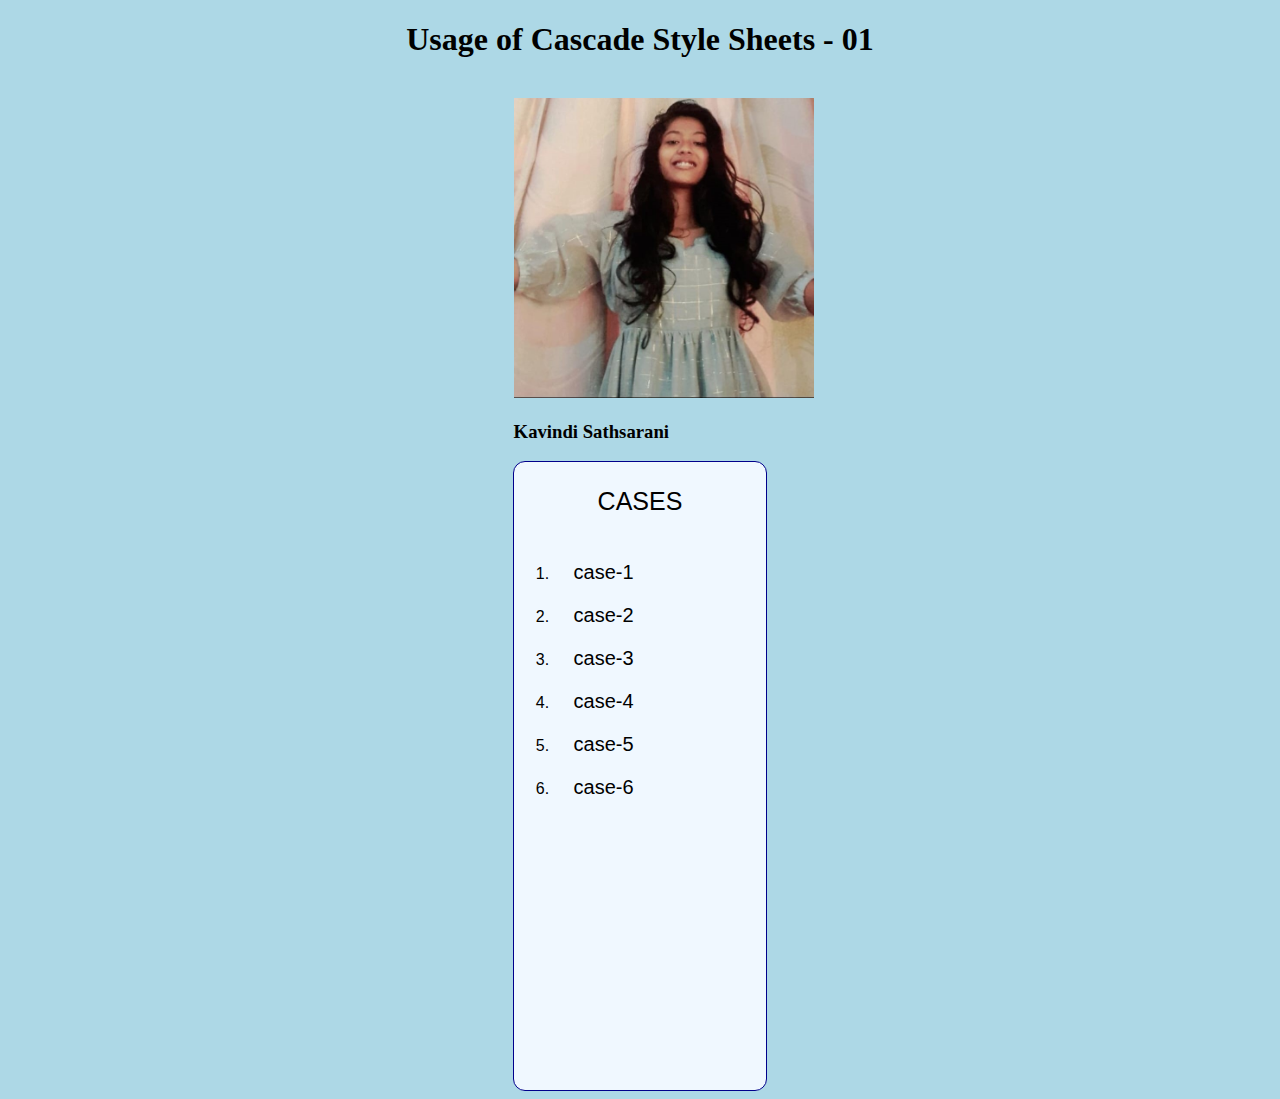
<file: index.html>
<!DOCTYPE html>
<html lang="en">
  <head>
    <meta charset="UTF-8" />
    <meta name="viewport" content="width=device-width, initial-scale=1.0" />
    <title>Welcome</title>
    <link rel="stylesheet" href="/CSS/index.css" />
  </head>
  <body>
    <h1>Usage of Cascade Style Sheets - 01</h1>
    <br />
    <div class="image">
      <img
        src="/assests/images/WhatsApp Image 2024-07-12 at 18.37.11 (1).jpeg"
        style="width: 300px; height: 300px; object-fit: cover"
        alt="kavindi's picture"
      />

      <h3>Kavindi Sathsarani</h3>
    </div>
    <div class="container">
      <div class="box">
        <p>CASES</p>
        <nav>
          <ol>
            <li>
              <a href="/pages/case-1.html" target="_blank">case-1</a>
            </li>
            <li>
              <a href="/pages/case-2.html" target="_blank">case-2</a>
            </li>
            <li>
              <a href="/pages/case-3.html" target="_blank">case-3</a>
            </li>
            <li>
              <a href="/pages/case-4.html" target="_blank">case-4</a>
            </li>
            <li>
              <a href="/pages/case-5.html" target="_blank">case-5</a>
            </li>
            <li>
              <a href="/pages/case-6.html" target="_blank">case-6</a>
            </li>
          </ol>
        </nav>
      </div>
    </div>
  </body>
</html>
</file>
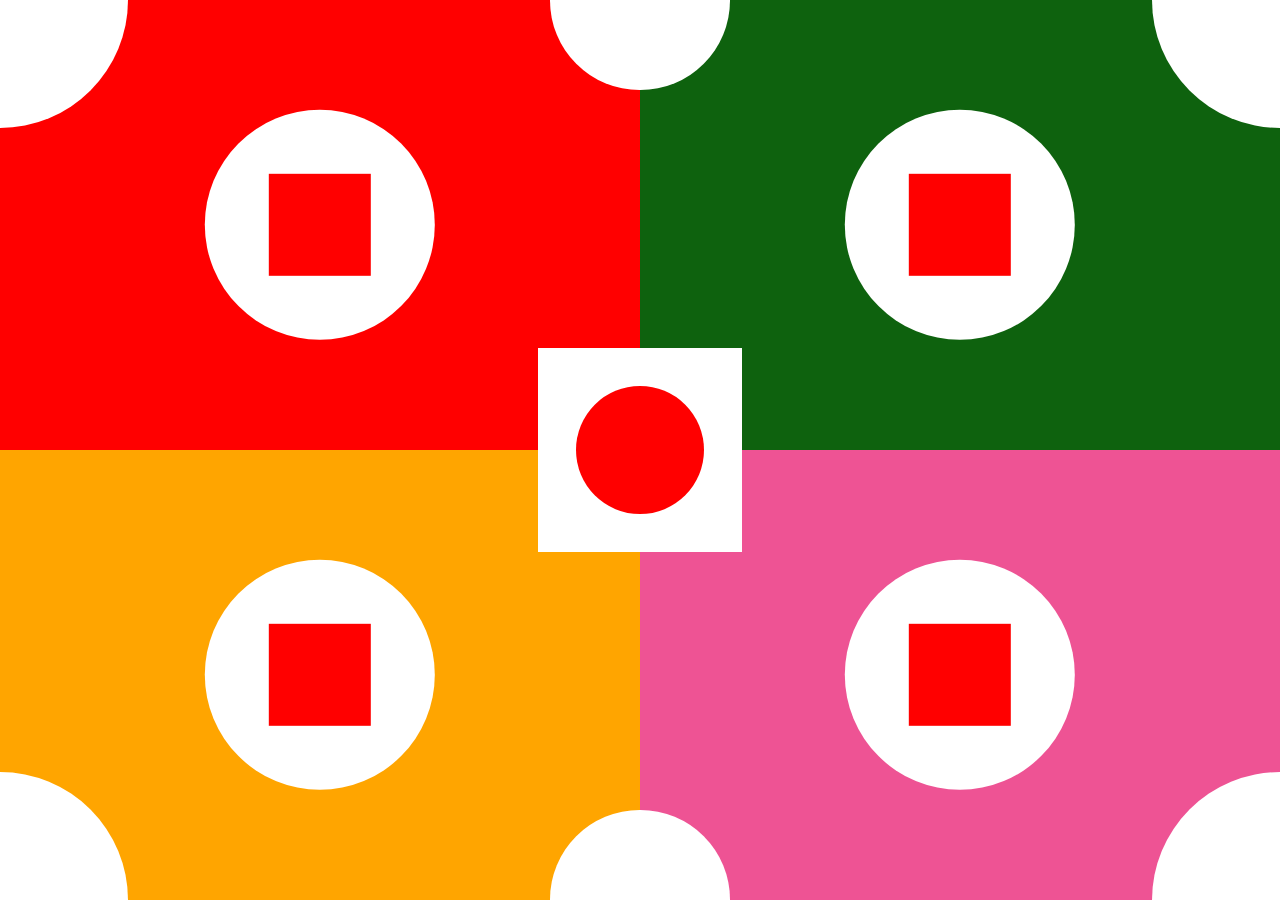
<file: pages/case-1.html>
<!DOCTYPE html>
<html lang="en">
  <head>
    <meta charset="UTF-8" />
    <meta name="viewport" content="width=device-width, initial-scale=1.0" />
    <title>CASE-1</title>
    <link rel="stylesheet" href="/CSS/case-1.css" />
  </head>
  <body>
    <div class="red-square">
      <div class="red-top-left-big-circle"></div>
      <div class="red-top-right-small-circle"></div>
      <div class="red-bottom-right-small-square"></div>
      <div class="whole-screen-middle-circle red"></div>
      <div class="circle"></div>
      <div class="square"></div>
    </div>
    <div class="green-square">
      <div class="green-top-left-small-circle"></div>
      <div class="green-top-right-big-circle"></div>
      <div class="green-bottom-left-small-square"></div>
      <div class="whole-screen-middle-circle green"></div>
      <div class="circle"></div>
      <div class="square"></div>
    </div>
    <div class="yellow-square">
      <div class="yellow-bottom-right-small-circle"></div>
      <div class="yellow-bottom-left-big-circle"></div>
      <div class="yellow-top-right-small-square"></div>
      <div class="whole-screen-middle-circle yellow"></div>
      <div class="circle"></div>
      <div class="square"></div>
    </div>
    <div class="pink-square">
      <div class="pink-bottom-left-small-circle"></div>
      <div class="pink-bottom-right-big-circle"></div>
      <div class="pink-top-left-small-square"></div>
      <div class="whole-screen-middle-circle pink"></div>
      <div class="circle"></div>
      <div class="square"></div>
    </div>
  </body>
</html>
</file>
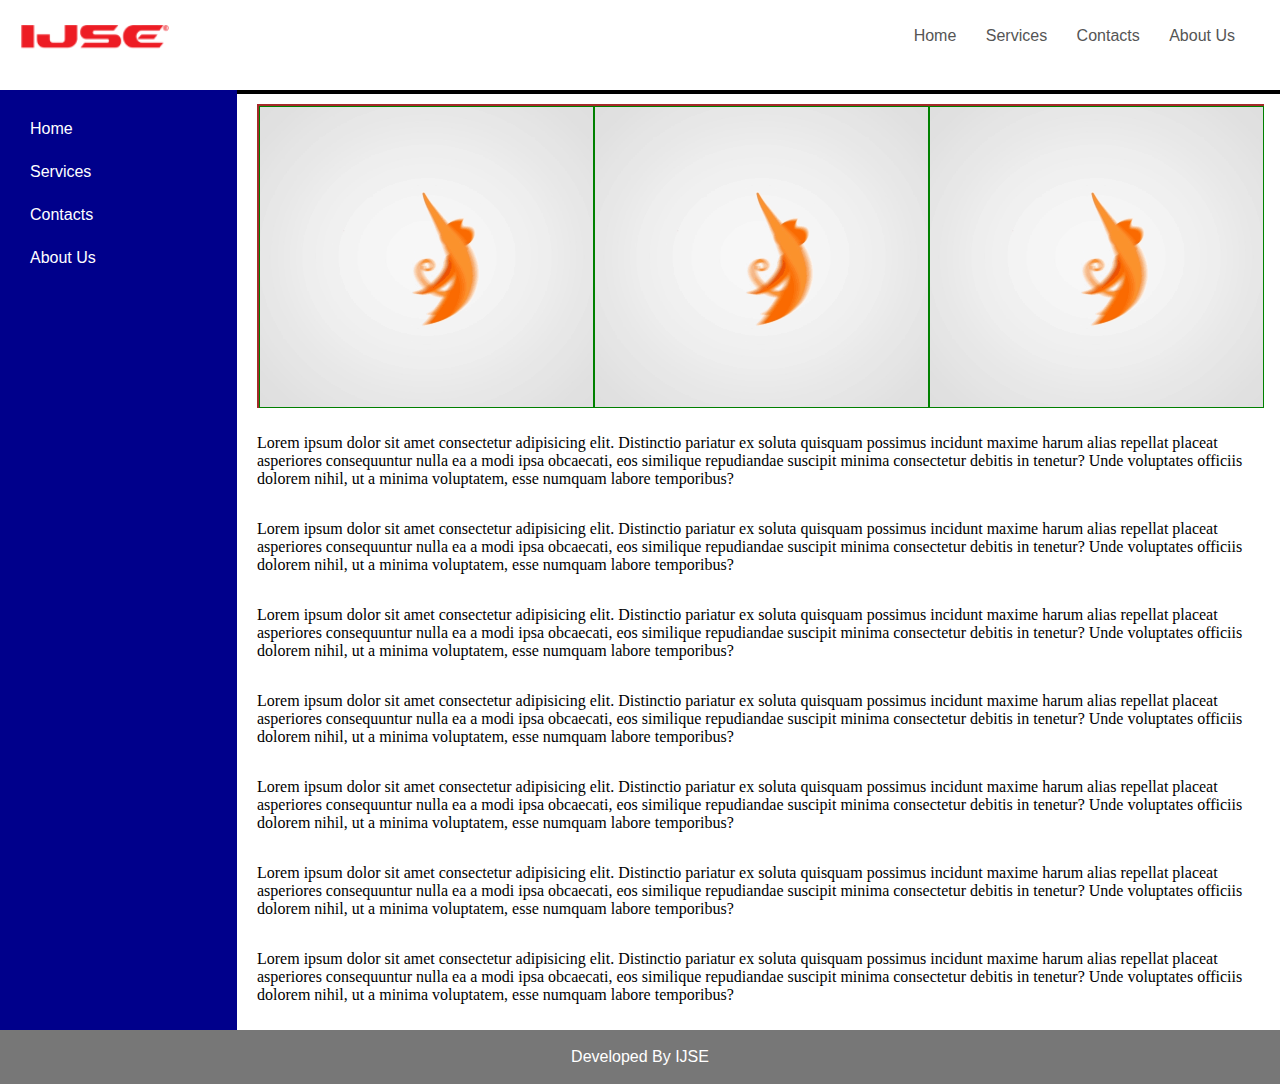
<file: pages/case-2.html>
<!DOCTYPE html>
<html lang="en">
  <head>
    <meta charset="UTF-8" />
    <meta name="viewport" content="width=device-width, initial-scale=1.0" />
    <title>CASE-2</title>
    <link rel="stylesheet" href="/CSS/case-2.css" />
  </head>
  <body>
    <header>
      <img src="/assests/images/ijse@1x.png" alt="IJSE LOGO" />
      <nav>
        <a href="/">Home</a>
        <a href="/">Services</a>
        <a href="/">Contacts</a>
        <a href="/">About Us</a>
      </nav>
    </header>
    <main>
      <div class="container">
        <nav>
          <a href="/">Home</a>
          <a href="/">Services</a>
          <a href="/">Contacts</a>
          <a href="/">About Us</a>
        </nav>
        <div class="content">
          <div class="image-container">
            <img
              src="/assests/images/13bafcaa8ad789d5bd0da9fc8da0ab25.gif"
              alt="swinging-monkey"
            />
            <img
              src="/assests/images/13bafcaa8ad789d5bd0da9fc8da0ab25.gif"
              alt="swinging-monkey"
            />
            <img
              src="/assests/images/13bafcaa8ad789d5bd0da9fc8da0ab25.gif"
              alt="swinging-monkey"
            />
          </div>
          <p>
            Lorem ipsum dolor sit amet consectetur adipisicing elit. Distinctio
            pariatur ex soluta quisquam possimus incidunt maxime harum alias
            repellat placeat asperiores consequuntur nulla ea a modi ipsa
            obcaecati, eos similique repudiandae suscipit minima consectetur
            debitis in tenetur? Unde voluptates officiis dolorem nihil, ut a
            minima voluptatem, esse numquam labore temporibus?
          </p>
          <p>
            Lorem ipsum dolor sit amet consectetur adipisicing elit. Distinctio
            pariatur ex soluta quisquam possimus incidunt maxime harum alias
            repellat placeat asperiores consequuntur nulla ea a modi ipsa
            obcaecati, eos similique repudiandae suscipit minima consectetur
            debitis in tenetur? Unde voluptates officiis dolorem nihil, ut a
            minima voluptatem, esse numquam labore temporibus?
          </p>
          <p>
            Lorem ipsum dolor sit amet consectetur adipisicing elit. Distinctio
            pariatur ex soluta quisquam possimus incidunt maxime harum alias
            repellat placeat asperiores consequuntur nulla ea a modi ipsa
            obcaecati, eos similique repudiandae suscipit minima consectetur
            debitis in tenetur? Unde voluptates officiis dolorem nihil, ut a
            minima voluptatem, esse numquam labore temporibus?
          </p>
          <p>
            Lorem ipsum dolor sit amet consectetur adipisicing elit. Distinctio
            pariatur ex soluta quisquam possimus incidunt maxime harum alias
            repellat placeat asperiores consequuntur nulla ea a modi ipsa
            obcaecati, eos similique repudiandae suscipit minima consectetur
            debitis in tenetur? Unde voluptates officiis dolorem nihil, ut a
            minima voluptatem, esse numquam labore temporibus?
          </p>
          <p>
            Lorem ipsum dolor sit amet consectetur adipisicing elit. Distinctio
            pariatur ex soluta quisquam possimus incidunt maxime harum alias
            repellat placeat asperiores consequuntur nulla ea a modi ipsa
            obcaecati, eos similique repudiandae suscipit minima consectetur
            debitis in tenetur? Unde voluptates officiis dolorem nihil, ut a
            minima voluptatem, esse numquam labore temporibus?
          </p>
          <p>
            Lorem ipsum dolor sit amet consectetur adipisicing elit. Distinctio
            pariatur ex soluta quisquam possimus incidunt maxime harum alias
            repellat placeat asperiores consequuntur nulla ea a modi ipsa
            obcaecati, eos similique repudiandae suscipit minima consectetur
            debitis in tenetur? Unde voluptates officiis dolorem nihil, ut a
            minima voluptatem, esse numquam labore temporibus?
          </p>
          <p>
            Lorem ipsum dolor sit amet consectetur adipisicing elit. Distinctio
            pariatur ex soluta quisquam possimus incidunt maxime harum alias
            repellat placeat asperiores consequuntur nulla ea a modi ipsa
            obcaecati, eos similique repudiandae suscipit minima consectetur
            debitis in tenetur? Unde voluptates officiis dolorem nihil, ut a
            minima voluptatem, esse numquam labore temporibus?
          </p>
          <!-- <p>
            Lorem ipsum dolor sit amet consectetur adipisicing elit. Distinctio
            pariatur ex soluta quisquam possimus incidunt maxime harum alias
            repellat placeat asperiores consequuntur nulla ea a modi ipsa
            obcaecati, eos similique repudiandae suscipit minima consectetur
            debitis in tenetur? Unde voluptates officiis dolorem nihil, ut a
            minima voluptatem, esse numquam labore temporibus?
          </p>
          <p>
            Lorem ipsum dolor sit amet consectetur adipisicing elit. Distinctio
            pariatur ex soluta quisquam possimus incidunt maxime harum alias
            repellat placeat asperiores consequuntur nulla ea a modi ipsa
            obcaecati, eos similique repudiandae suscipit minima consectetur
            debitis in tenetur? Unde voluptates officiis dolorem nihil, ut a
            minima voluptatem, esse numquam labore temporibus?
          </p> -->
        </div>
      </div>
    </main>
    <footer><p>Developed By IJSE</p></footer>
  </body>
</html>
</file>
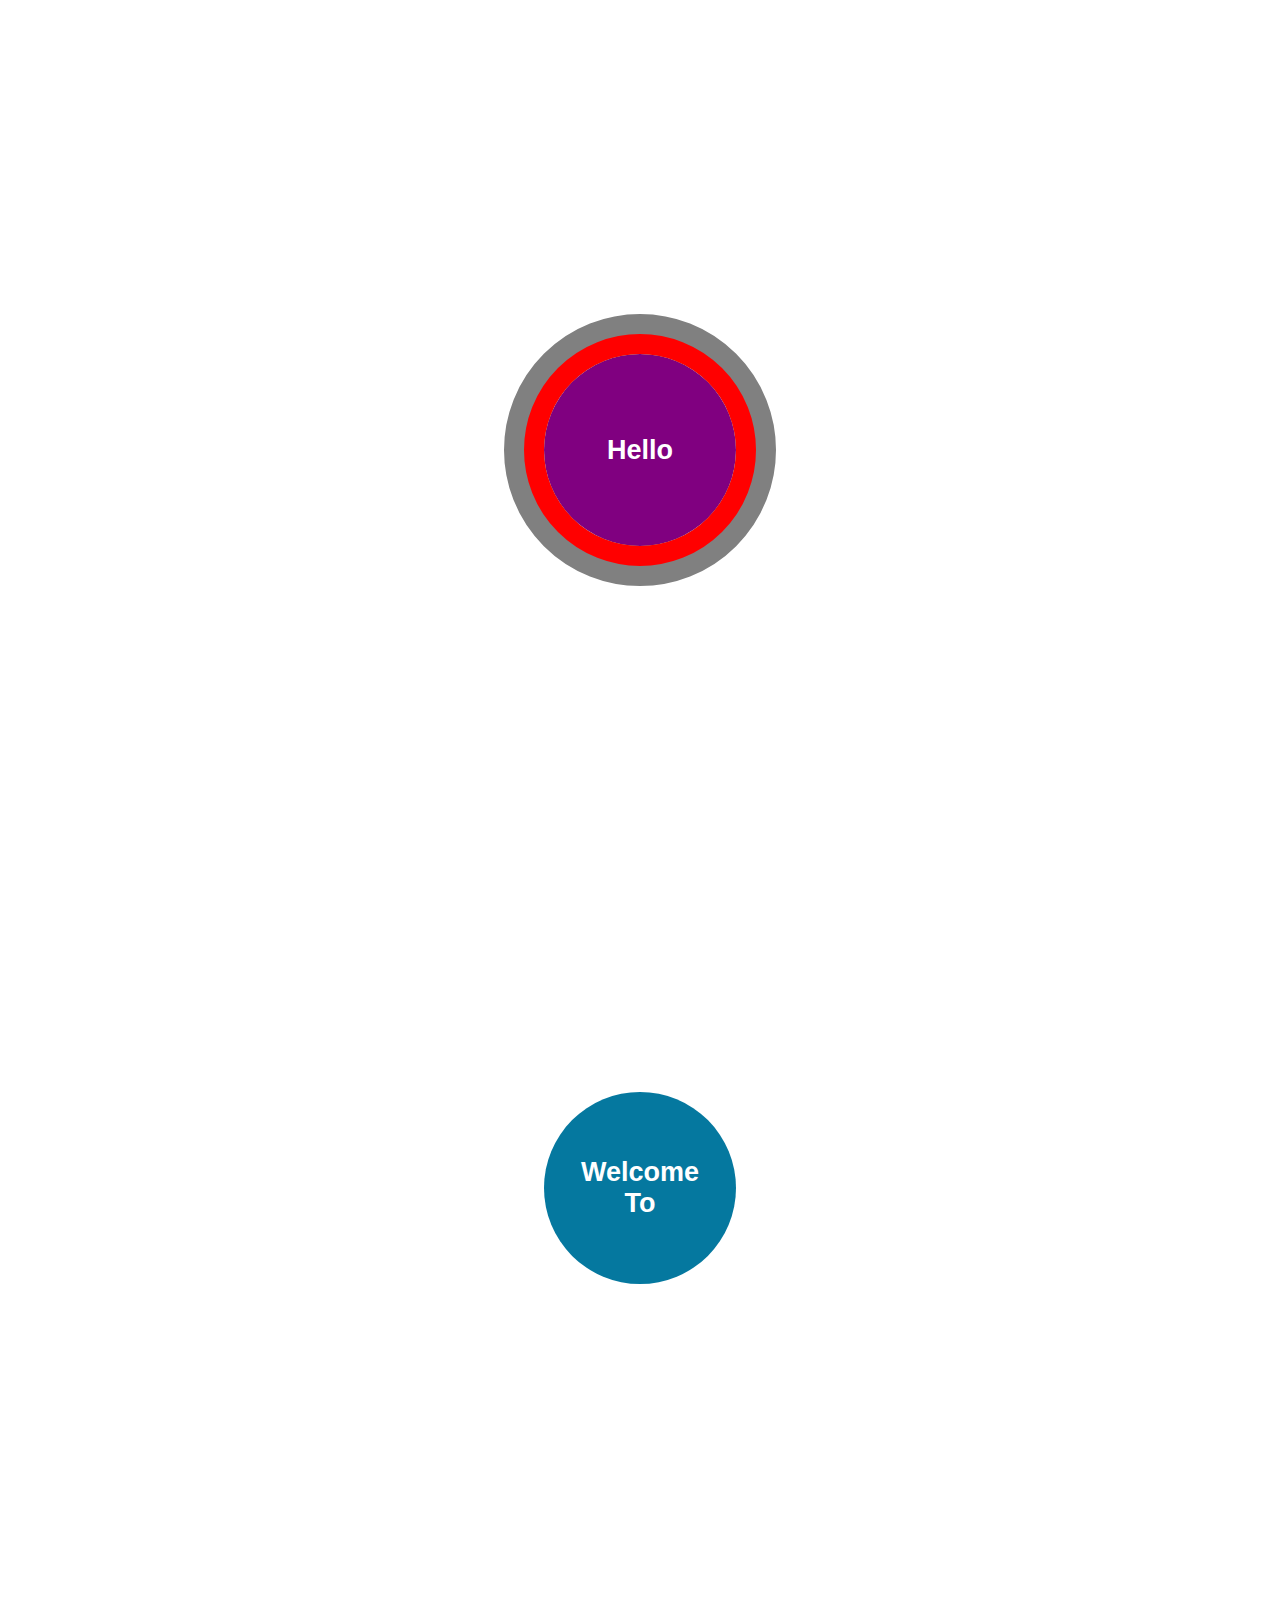
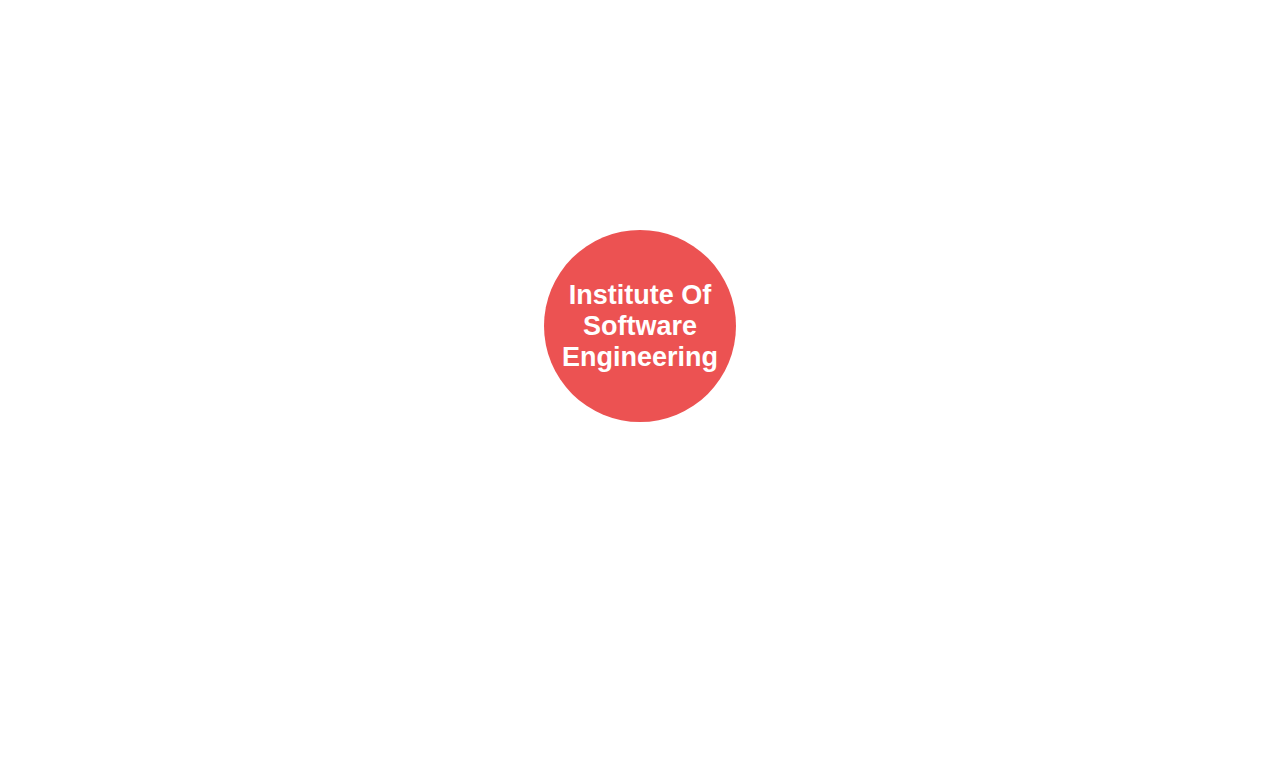
<file: pages/case-3.html>
<!DOCTYPE html>
<html lang="en">
  <head>
    <meta charset="UTF-8" />
    <meta name="viewport" content="width=device-width, initial-scale=1.0" />
    <title>CASE-3</title>
    <link rel="stylesheet" href="/CSS/case-3.css" />
  </head>
  <body>
    <div>
      <div class="border-gray"></div>
      <div class="border-red"></div>
    </div>

    <div class="container">
      <div class="circle circle-purple">
        <p>Hello</p>
      </div>
      <div class="circle circle-blue">
        <p>Welcome To</p>
      </div>
      <div class="circle circle-orange">
        <p>Institute Of Software Engineering</p>
      </div>
    </div>
  </body>
</html>
</file>
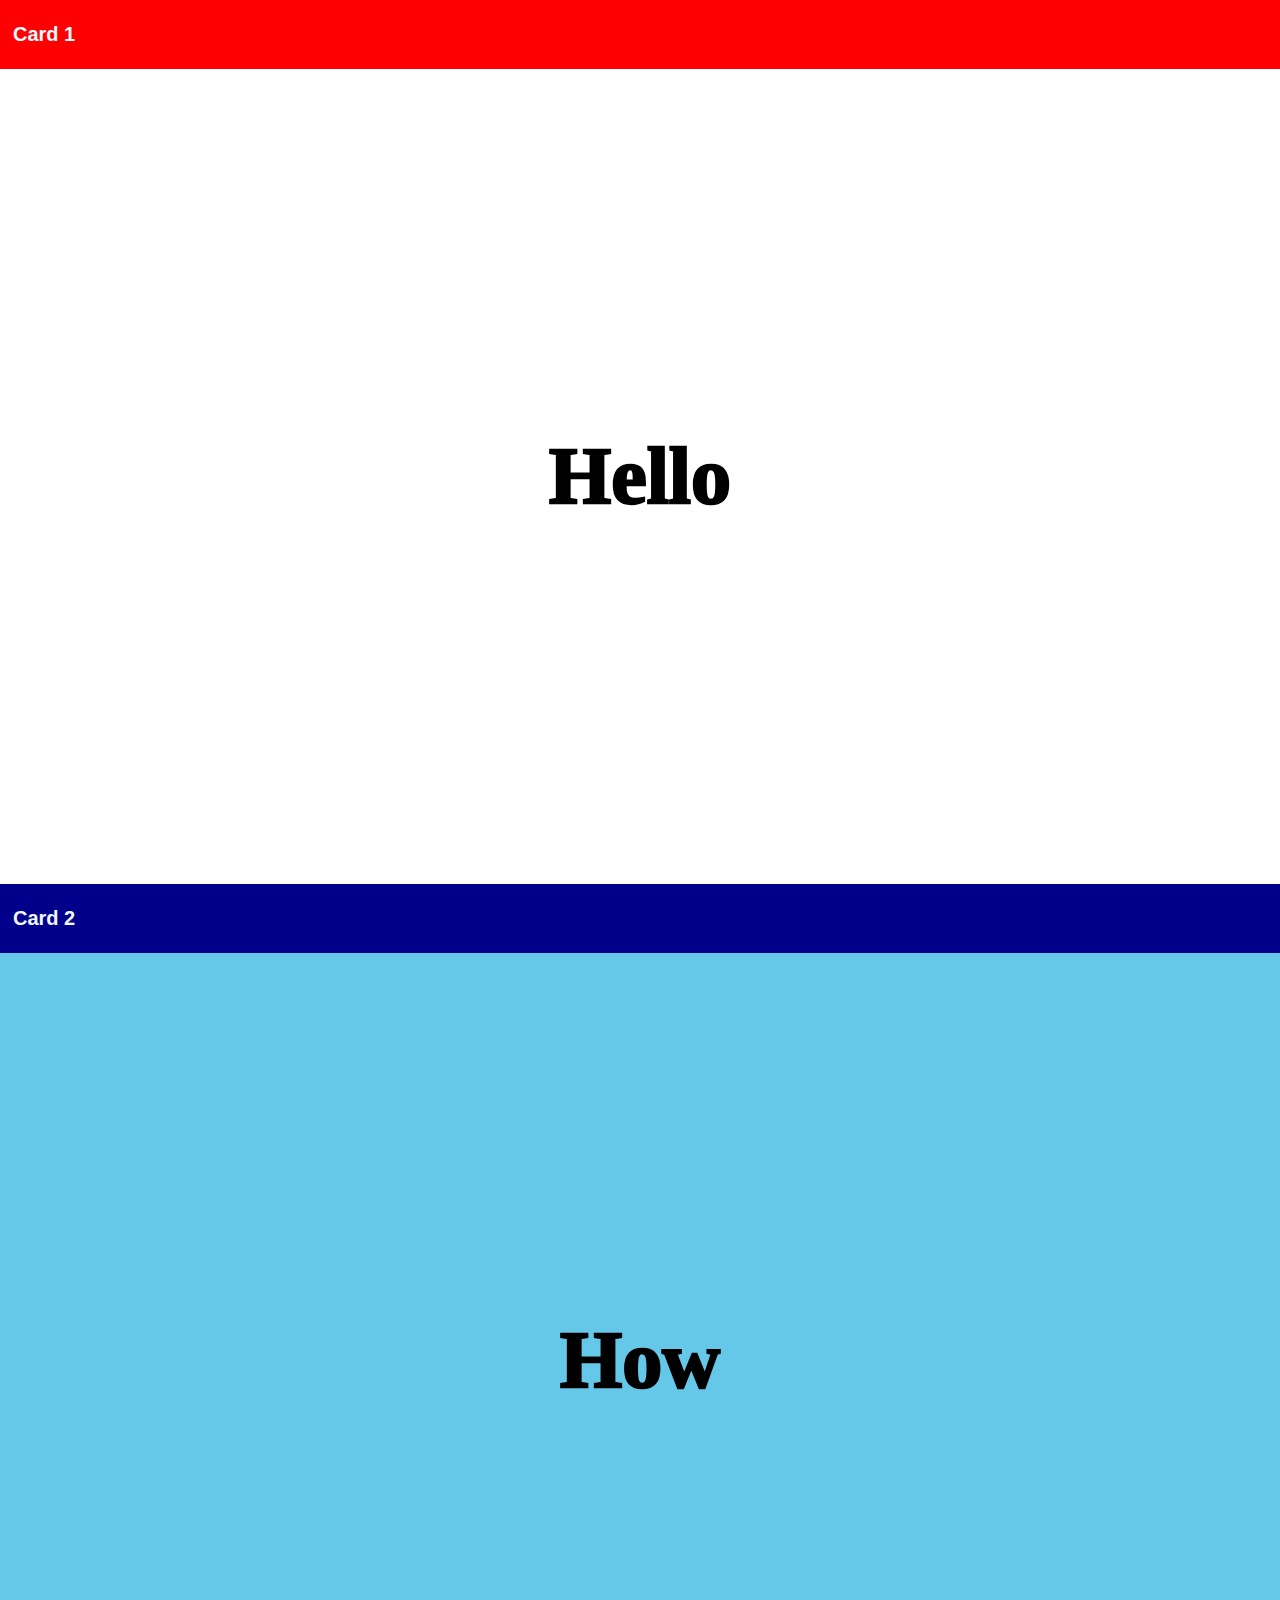
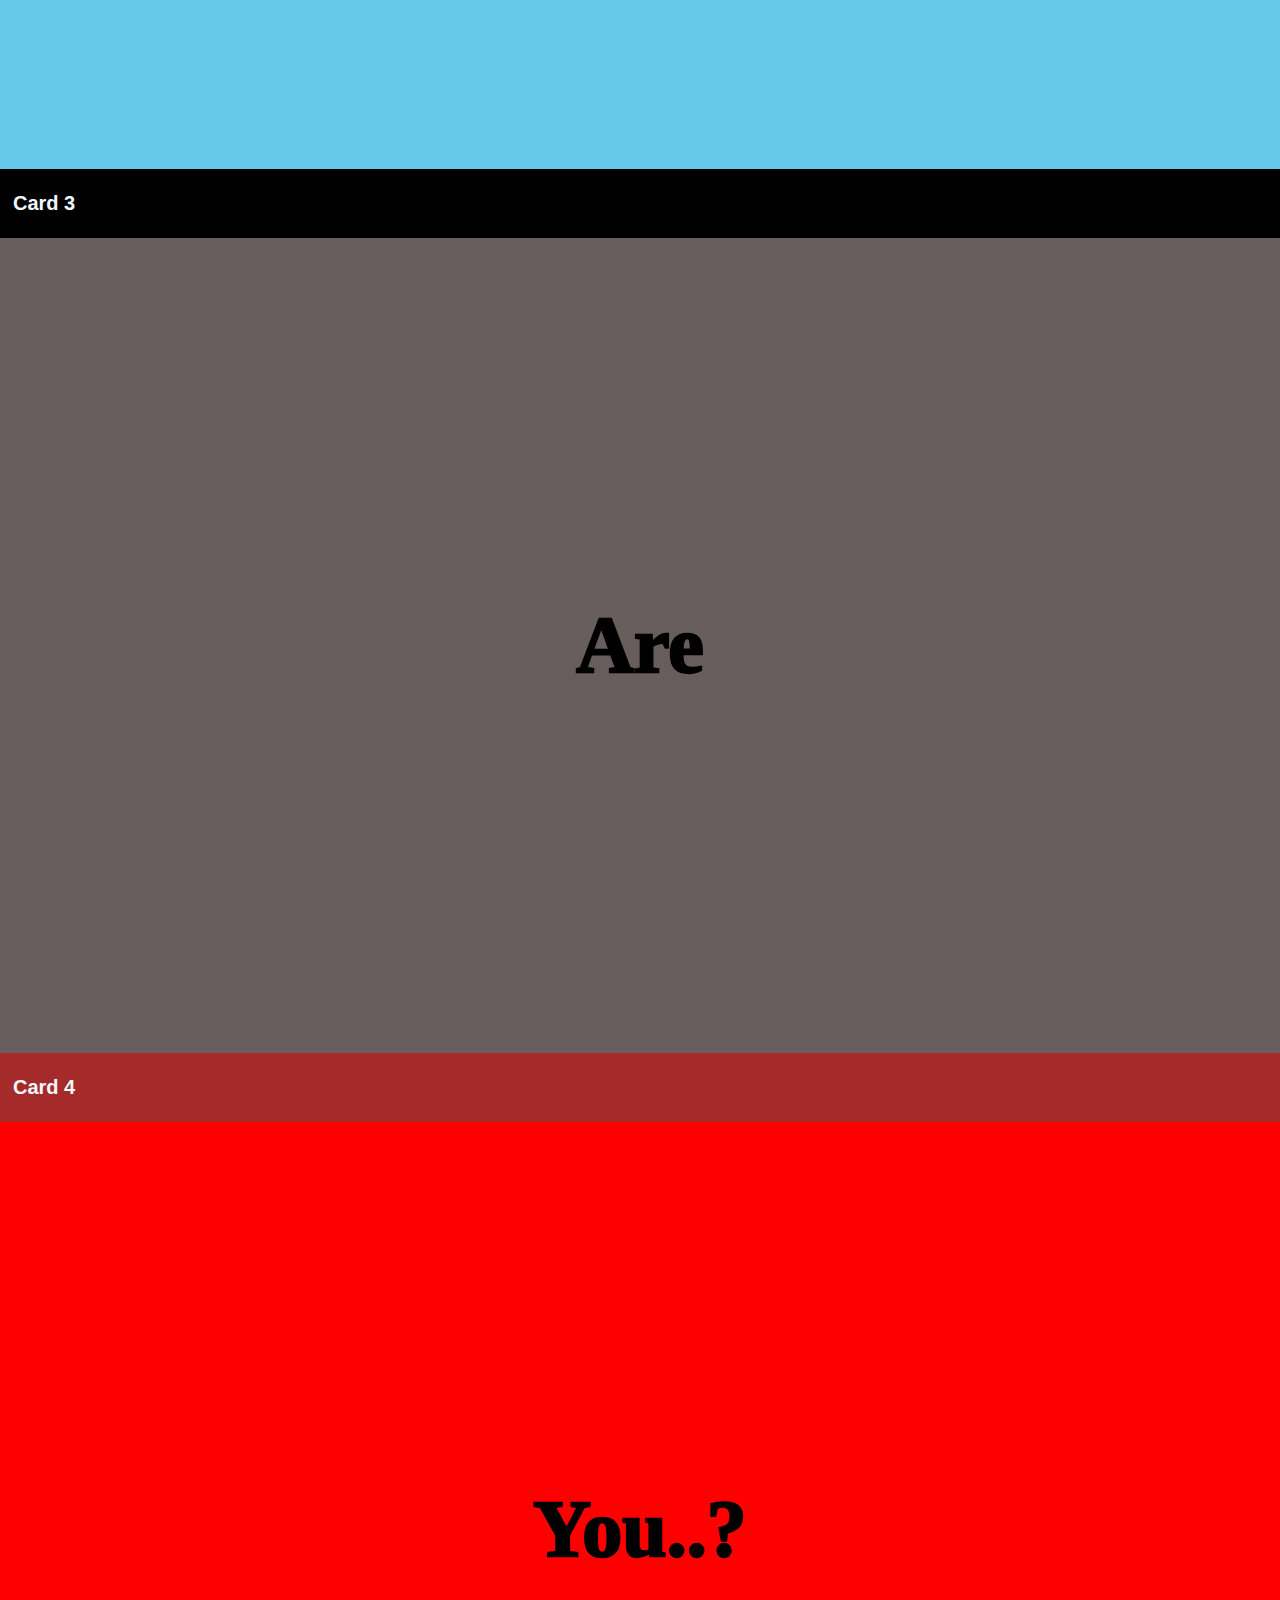
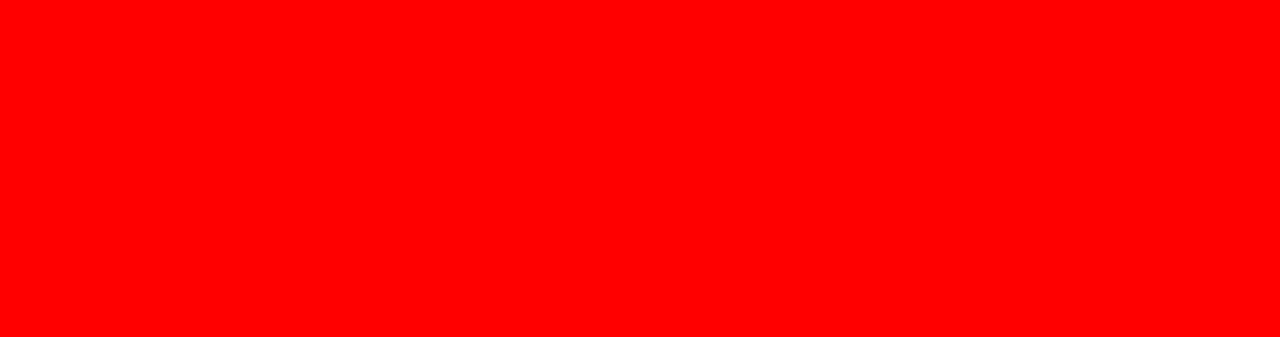
<file: pages/case-4.html>
<!DOCTYPE html>
<html lang="en">
  <head>
    <meta charset="UTF-8" />
    <meta name="viewport" content="width=device-width, initial-scale=1.0" />
    <title>CASE-4</title>
    <link rel="stylesheet" href="/CSS/case-4.css" />
  </head>
  <body>
    <div class="container">
      <div class="Card">
        <div class="upper-bar bar1">
          <p>Card 1</p>
        </div>
        <div class="content content-1">
          <div class="title">Hello</div>
        </div>
      </div>

      <div class="Card">
        <div class="upper-bar bar2">
          <p>Card 2</p>
        </div>
        <div class="content content-2">
          <div class="title">How</div>
        </div>
      </div>

      <div class="Card">
        <div class="upper-bar bar3">
          <p>Card 3</p>
        </div>
        <div class="content content-3">
          <div class="title">Are</div>
        </div>
      </div>

      <div class="Card">
        <div class="upper-bar bar4">
          <p>Card 4</p>
        </div>
        <div class="content content-4">
          <div class="title">You..?</div>
        </div>
      </div>
    </div>
  </body>
</html>
</file>
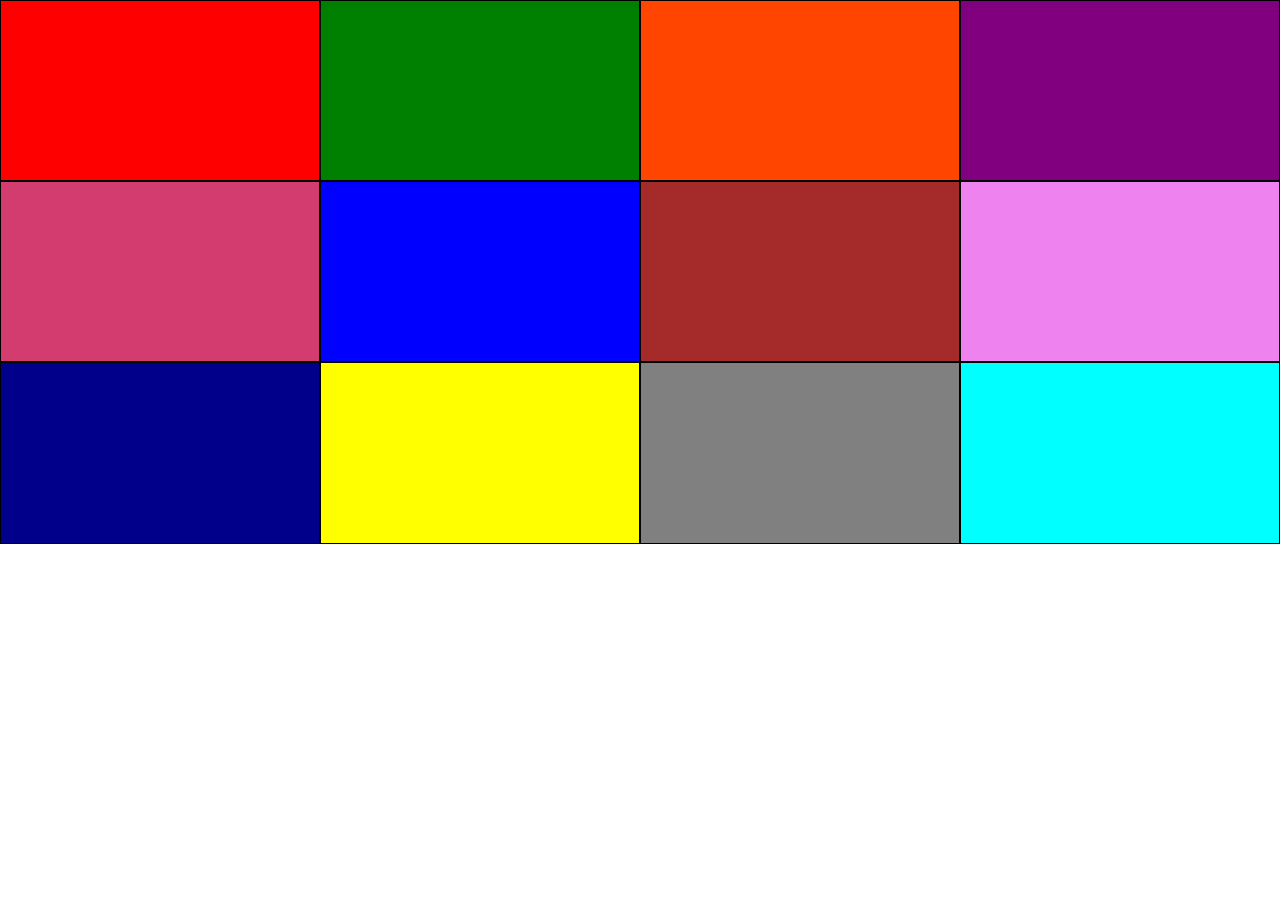
<file: pages/case-5.html>
<!DOCTYPE html>
<html lang="en">
  <head>
    <meta charset="UTF-8" />
    <meta name="viewport" content="width=device-width, initial-scale=1.0" />
    <title>CASE-5</title>
    <link rel="stylesheet" href="/CSS/case-5.css" />
  </head>
  <body>
    <div class="container">
      <div class="box box1"></div>
      <div class="box box2"></div>
      <div class="box box3"></div>
      <div class="box box4"></div>
      <div class="box box5"></div>
      <div class="box box6"></div>
      <div class="box box7"></div>
      <div class="box box8"></div>
      <div class="box box9"></div>
      <div class="box box10"></div>
      <div class="box box11"></div>
      <div class="box box12"></div>
    </div>
  </body>
</html>
</file>
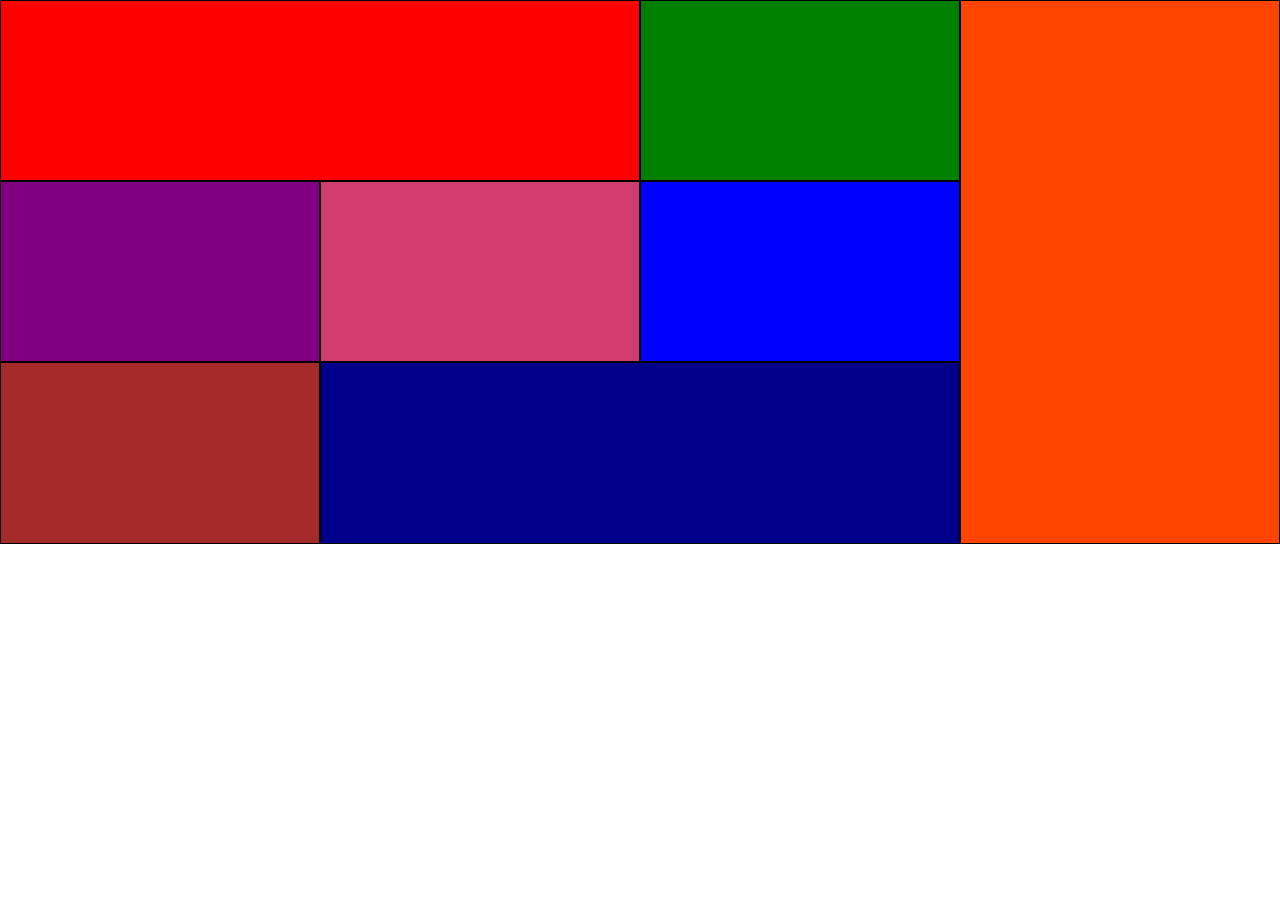
<file: pages/case-6.html>
<!DOCTYPE html>
<html lang="en">
  <head>
    <meta charset="UTF-8" />
    <meta name="viewport" content="width=device-width, initial-scale=1.0" />
    <title>CASE-6</title>
    <link rel="stylesheet" href="/CSS/case-6.css" />
  </head>
  <body>
    <div class="container">
      <div class="box box1"></div>
      <div class="box box2"></div>
      <div class="box box3"></div>
      <div class="box box4"></div>
      <div class="box box5"></div>
      <div class="box box6"></div>
      <div class="box box7"></div>
      <div class="box box8"></div>
    </div>
  </body>
</html>
</file>
<file: CSS/index.css>
h1 {
  text-align: center;
}

h2 {
  text-align: center;
}

body {
  background-color: lightblue;
}

nav ol li a:hover {
  color: rgb(87, 201, 239);
}

.image {
  position: relative;
  left: 40%;
}
.container {
  width: 100%;
  height: 70vh;
  display: flex;
  justify-content: center;
}

.box {
  background-color: aliceblue;
  width: 20%;
  display: flex;
  flex-direction: column;
  border: 1px solid darkblue;
  border-radius: 12px;
}

p {
  font-size: 25px;
  font-family: sans-serif;
  text-align: center;
}

nav {
  font-family: sans-serif;
}

nav li a {
  display: flex;
  margin: 20px;
  font-size: 20px;
}

a {
  color: black;
  text-decoration: none;
}
</file>
<file: CSS/case-1.css>
body {
  margin: 0;
  background-color: burlywood;
}

.red-square {
  width: 50vw;
  height: 50vh;
  background-color: red;
  position: relative;
  top: 0;
  left: 0;
}

.red-top-left-big-circle {
  position: absolute;
  top: 0;
  left: 0;
  width: 10vw;
  height: 10vw;
  background-color: white;
  border-bottom-right-radius: 100%;
}

.red-top-right-small-circle {
  position: absolute;
  top: 0;
  right: 0;
  width: 7vw;
  height: 7vw;
  background-color: white;
  border-bottom-left-radius: 100%;
}

.red-bottom-right-small-square {
  position: absolute;
  bottom: 0;
  right: 0;
  width: 8vw;
  height: 8vw;
  background-color: white;
}

.whole-screen-middle-circle {
  position: absolute;
  width: 5vw;
  height: 5vw;
  background-color: red;
}

.red {
  bottom: 0;
  right: 0;
  border-top-left-radius: 100%;
}

.square {
  width: 8vw;
  height: 8vw;
  background-color: red;
  position: absolute;
  top: 50%;
  left: 50%;
  transform: translate(-50%, -50%);
}

.circle {
  width: 18vw;
  height: 18vw;
  background-color: white;

  border-radius: 50%;
  position: absolute;
  top: 50%;
  left: 50%;
  transform: translate(-50%, -50%);
}

.green-square {
  width: 50vw;
  height: 50vh;
  background-color: rgb(14, 98, 14);
  position: absolute;
  top: 0;
  right: 0;
}

.green-top-right-big-circle {
  position: absolute;
  top: 0;
  right: 0;
  width: 10vw;
  height: 10vw;
  background-color: white;
  border-bottom-left-radius: 100%;
}

.green-top-left-small-circle {
  position: absolute;
  top: 0;
  left: 0;
  width: 7vw;
  height: 7vw;
  background-color: white;
  border-bottom-right-radius: 100%;
}

.green-bottom-left-small-square {
  position: absolute;
  bottom: 0;
  left: 0;
  width: 8vw;
  height: 8vw;
  background-color: white;
}

.green {
  bottom: 0;
  left: 0;
  border-top-right-radius: 100%;
}

.yellow-square {
  width: 50vw;
  height: 50vh;
  background-color: orange;
  position: absolute;
  bottom: 0;
  left: 0;
}

.yellow-bottom-left-big-circle {
  position: absolute;
  bottom: 0;
  left: 0;
  width: 10vw;
  height: 10vw;
  background-color: white;
  border-top-right-radius: 100%;
}

.yellow-bottom-right-small-circle {
  position: absolute;
  bottom: 0;
  right: 0;
  width: 7vw;
  height: 7vw;
  background-color: white;
  border-top-left-radius: 100%;
}

.yellow-top-right-small-square {
  position: absolute;
  top: 0;
  right: 0;
  width: 8vw;
  height: 8vw;
  background-color: white;
}

.yellow {
  top: 0;
  right: 0;
  border-bottom-left-radius: 100%;
}

.pink-square {
  width: 50vw;
  height: 50vh;
  background-color: rgb(238, 83, 148);
  position: absolute;
  bottom: 0;
  right: 0;
}

.pink-bottom-right-big-circle {
  position: absolute;
  bottom: 0;
  right: 0;
  width: 10vw;
  height: 10vw;
  background-color: white;
  border-top-left-radius: 100%;
}

.pink-bottom-left-small-circle {
  position: absolute;
  bottom: 0;
  left: 0;
  width: 7vw;
  height: 7vw;
  background-color: white;
  border-top-right-radius: 100%;
}

.pink-top-left-small-square {
  position: absolute;
  top: 0;
  left: 0;
  width: 8vw;
  height: 8vw;
  background-color: white;
}

.pink {
  top: 0;
  left: 0;
  border-bottom-right-radius: 100%;
}
</file>
<file: CSS/case-2.css>
body {
  margin: 0px;
}

header {
  position: relative;
  display: flex;
  justify-content: space-between;
  background-color: white;
  width: 100%;
  height: 10vh;
}

footer {
  position: relative;
  width: 100%;
  height: 6vh;
  background-color: rgb(119, 119, 119);
}

footer p {
  margin: 0px;
  position: absolute;
  top: 50%;
  left: 50%;
  transform: translate(-50%, -50%);
  color: white;
  font-size: medium;
  font-weight: 500;
  font-family: sans-serif;
}

header img,
header nav {
  position: absolute;
  top: 40%;
  transform: translate(0%, -50%);
  font-family: sans-serif;
  font-weight: 400;
}

header img {
  left: 20px;
  width: 150px;
}

header nav {
  right: 20px;
}

header nav a {
  color: rgb(85, 85, 85);
  font-size: medium;
  margin-right: 25px;
  font-weight: 500;
  text-decoration: none;
}

.container {
  display: flex;
  width: 100%;
  min-height: 84vh;
  background-color: white;
}

.container nav {
  display: flex;
  flex-direction: column;
  row-gap: 10px;
  padding: 30px 30px;
  width: 15%;
  color: white;
  background-color: darkblue;
}

.container nav a {
  color: white;
  margin-bottom: 15px;
  font-weight: 500;
  text-decoration: none;
  font-family: sans-serif;
}

.content {
  display: flex;
  flex-direction: column;
  width: 85%;
  padding: 10px 20px;
  border-top: 4px solid black;
  background-color: white;
}

.image-container {
  border: 2px solid brown;
  display: flex;
  width: 100%;
  height: 300px;
  margin-bottom: 10px;
}

.image-container img {
  width: 33.2%;
  height: 100%;
  object-fit: cover;
  border: 1.5px solid green;
}
</file>
<file: CSS/case-3.css>
body {
  margin: 0px;
  margin-top: 50vh;
  margin-bottom: 50vh;
}

.container {
  position: relative;
  display: flex;
  flex-direction: column;
  row-gap: 50vh;
  width: 100%;
  height: fit-content;
  z-index: -1;
}

.circle {
  position: relative;
  left: 50vw;
  width: 15vw;
  height: 15vw;
  border-radius: 100%;
}

.circle-purple {
  background-color: purple;
  transform: translate(-50%, -50%);
}

.circle-blue {
  background-color: rgb(5, 120, 159);
  transform: translate(-50%, 0%);
}

.circle-orange {
  background-color: rgb(236, 82, 82);
  transform: translate(-50%, 50%);
}

.border-gray,
.border-red {
  position: fixed;
  top: 50vh;
  left: 50vw;
  transform: translate(-50%, -50%);
  width: 15vw;
  height: 15vw;
  border-radius: 100%;
}

.border-gray {
  border: 40px solid gray;
}

.border-red {
  border: 20px solid red;
}

p {
  position: absolute;
  top: 50%;
  left: 50%;
  color: white;
  margin: 0px;
  font-size: 27px;
  font-family: "Lucida Sans", "Lucida Sans Regular", "Lucida Grande",
    "Lucida Sans Unicode", Geneva, Verdana, sans-serif;
  text-align: center;
  transform: translate(-50%, -50%);
  font-weight: 800;
}
</file>
<file: CSS/case-4.css>
body {
  margin: 0;
}

.upper-bar {
  position: sticky;
  top: 0;
  left: 0;
  padding: 3px;
}

p {
  margin-left: 10px;
  font-weight: 700;
  color: aliceblue;
  font-size: 20px;
  font-family: Arial, Helvetica, sans-serif;
}

.content {
  display: flex;
  flex-direction: column;
  height: 90.59vh;

  justify-content: center;
  align-items: center;
}

.title {
  font-size: 80px;
  font-weight: 1000;
}

.content-1 {
  background-color: white;
}

.content-2 {
  background-color: rgb(102, 200, 233);
}

.content-3 {
  background-color: rgb(103, 93, 93);
}

.content-4 {
  background-color: red;
}

.bar1 {
  background-color: red;
}

.bar2 {
  background-color: darkblue;
}

.bar3 {
  background-color: black;
}

.bar4 {
  background-color: brown;
}
</file>
<file: CSS/case-5.css>
body {
  margin: 0;
}

.container {
  display: grid;
  grid-template-columns: repeat(4, 1fr);
}

.box {
  padding: 7vw;
  border: 1px solid black;
}

.box1 {
  background-color: red;
}

.box2 {
  background-color: green;
}

.box3 {
  background-color: orangered;
}

.box4 {
  background-color: purple;
}

.box5 {
  background-color: rgb(210, 60, 110);
}

.box6 {
  background-color: blue;
}

.box7 {
  background-color: brown;
}

.box8 {
  background-color: violet;
}

.box9 {
  background-color: darkblue;
}

.box10 {
  background-color: yellow;
}

.box11 {
  background-color: gray;
}

.box12 {
  background-color: aqua;
}
</file>
<file: CSS/case-6.css>
body {
  margin: 0;
}

.container {
  display: grid;
  grid-template-columns: repeat(4, 1fr);
}

.box {
  border: 1px solid black;
  padding: 7vw;
}

.box1 {
  grid-column: span 2;
  background-color: red;
}

.box2 {
  background-color: green;
}

.box3 {
  grid-row: span 3;
  background-color: orangered;
}

.box4 {
  background-color: purple;
}

.box5 {
  background-color: rgb(210, 60, 110);
}

.box6 {
  background-color: blue;
}

.box7 {
  background-color: brown;
}

.box8 {
  grid-column: span 2;
  background-color: darkblue;
}
</file>
